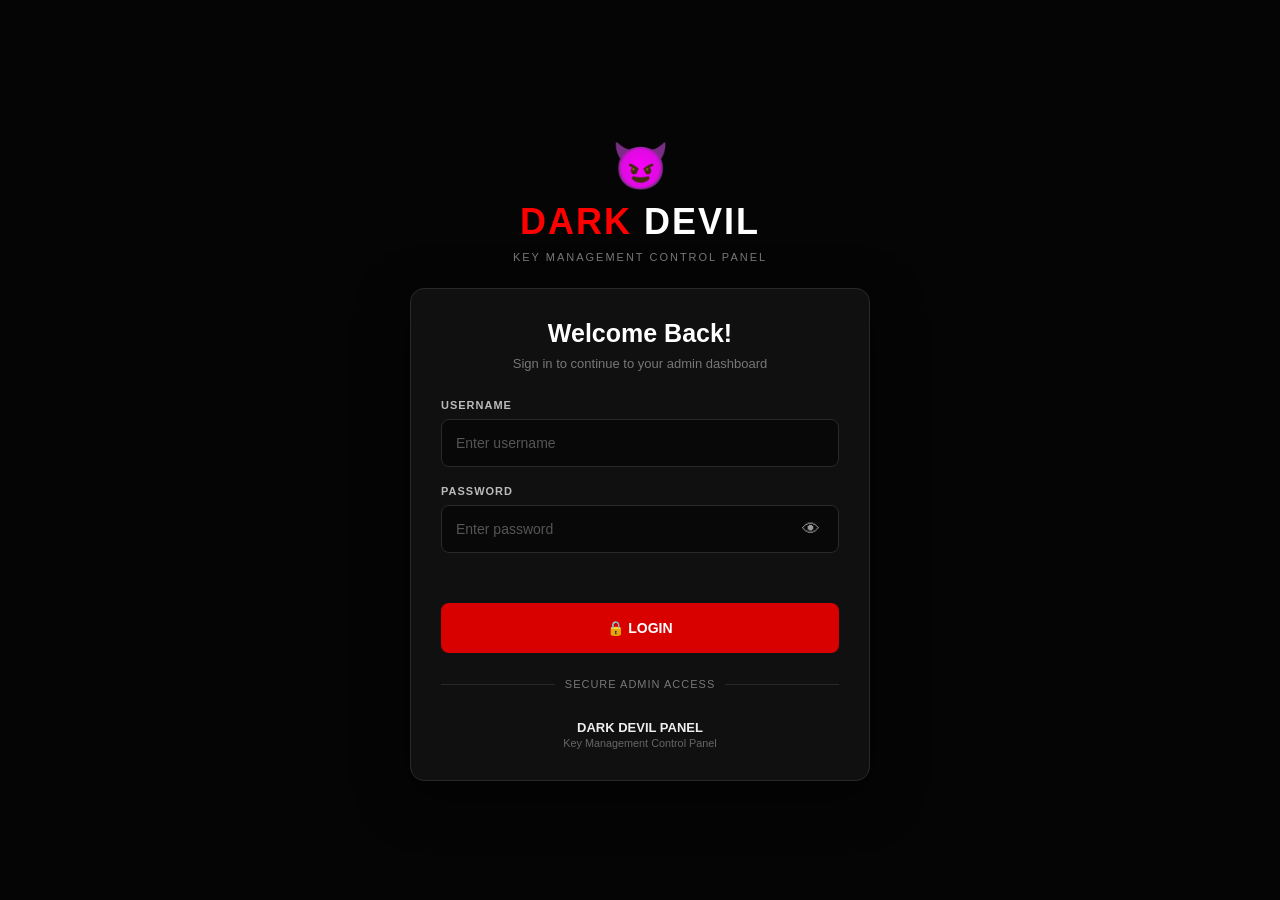
<file: worker/frontend/index.html>
<!DOCTYPE html>
<html lang="en">
<head>
  <meta charset="UTF-8">

  <meta
    name="viewport"
    content="width=device-width, initial-scale=1.0"
  >

  <title>DARK DEVIL PANEL - Login</title>

  <link rel="stylesheet" href="./style.css">
</head>

<body>

  <main class="page">

    <section class="login-card">

      <div class="brand">
        <div class="brand-icon">😈</div>

        <h1>
          <span>DARK</span> DEVIL
        </h1>

        <p>KEY MANAGEMENT CONTROL PANEL</p>
      </div>

      <div class="login-box">

        <h2>Welcome Back!</h2>

        <p class="subtitle">
          Sign in to continue to your admin dashboard
        </p>

        <form id="loginForm">

          <label for="username">
            USERNAME
          </label>

          <input
            id="username"
            type="text"
            placeholder="Enter username"
            autocomplete="username"
            required
          >

          <label for="password">
            PASSWORD
          </label>

          <div class="password-wrapper">

            <input
              id="password"
              type="password"
              placeholder="Enter password"
              autocomplete="current-password"
              required
            >

            <button
              type="button"
              id="togglePassword"
              class="eye-button"
            >
              👁
            </button>

          </div>

          <div
            id="loginMessage"
            class="message"
          ></div>

          <button
            type="submit"
            id="loginButton"
            class="login-button"
          >
            🔒 LOGIN
          </button>

        </form>

        <div class="secure">
          <span></span>
          SECURE ADMIN ACCESS
          <span></span>
        </div>

        <div class="footer">
          DARK DEVIL PANEL
          <br>
          <small>Key Management Control Panel</small>
        </div>

      </div>

    </section>

  </main>

  <script src="./app.js"></script>

</body>
</html>
</file>
<file: worker/frontend/style.css>
* {
  box-sizing: border-box;
  margin: 0;
  padding: 0;
}

body {
  min-height: 100vh;
  background: #050505;
  color: #ffffff;
  font-family: Arial, Helvetica, sans-serif;
  display: flex;
  align-items: center;
  justify-content: center;
  padding: 20px;
}

.page {
  width: 100%;
  max-width: 460px;
}

.login-card {
  width: 100%;
}

.brand {
  text-align: center;
  padding-top: 20px;
  margin-bottom: 25px;
}

.brand-icon {
  font-size: 46px;
  margin-bottom: 8px;
}

.brand h1 {
  font-size: 36px;
  font-weight: 900;
  letter-spacing: 2px;
}

.brand h1 span {
  color: #ff0000;
}

.brand p {
  margin-top: 8px;
  color: #777777;
  font-size: 11px;
  letter-spacing: 2px;
}

.login-box {
  background: #101010;
  border: 1px solid #292929;
  border-radius: 14px;
  padding: 30px;
  box-shadow: 0 15px 50px rgba(0, 0, 0, 0.55);
}

.login-box h2 {
  text-align: center;
  font-size: 25px;
  margin-bottom: 8px;
}

.subtitle {
  text-align: center;
  color: #777777;
  font-size: 13px;
  margin-bottom: 28px;
}

form label {
  display: block;
  color: #bbbbbb;
  font-size: 11px;
  font-weight: bold;
  letter-spacing: 1px;
  margin-bottom: 8px;
}

input {
  width: 100%;
  height: 48px;
  background: #080808;
  color: #ffffff;
  border: 1px solid #292929;
  border-radius: 8px;
  padding: 0 14px;
  outline: none;
  font-size: 14px;
  margin-bottom: 18px;
}

input:focus {
  border-color: #ff0000;
}

input::placeholder {
  color: #555555;
}

.password-wrapper {
  position: relative;
}

.password-wrapper input {
  padding-right: 50px;
}

.eye-button {
  position: absolute;
  right: 8px;
  top: 0;
  width: 40px;
  height: 48px;
  border: 0;
  background: transparent;
  color: #999999;
  cursor: pointer;
  font-size: 18px;
}

.eye-button:hover {
  color: #ffffff;
}

.message {
  min-height: 20px;
  text-align: center;
  font-size: 13px;
  margin-bottom: 12px;
}

.message.error {
  color: #ff4d4d;
}

.message.success {
  color: #35d07f;
}

.login-button {
  width: 100%;
  height: 50px;
  border: 0;
  border-radius: 8px;
  background: #d90000;
  color: #ffffff;
  font-size: 14px;
  font-weight: bold;
  cursor: pointer;
  transition: 0.2s;
}

.login-button:hover {
  background: #ff0000;
}

.login-button:disabled {
  opacity: 0.6;
  cursor: not-allowed;
}

.secure {
  display: flex;
  align-items: center;
  gap: 10px;
  margin-top: 25px;
  color: #777777;
  font-size: 11px;
  letter-spacing: 1px;
  white-space: nowrap;
}

.secure span {
  height: 1px;
  flex: 1;
  background: #292929;
}

.footer {
  text-align: center;
  margin-top: 30px;
  color: #eeeeee;
  font-size: 13px;
  font-weight: bold;
}

.footer small {
  color: #666666;
  font-weight: normal;
}

@media (max-width: 480px) {
  body {
    padding: 12px;
  }

  .brand {
    padding-top: 28px;
  }

  .brand h1 {
    font-size: 31px;
  }

  .login-box {
    padding: 22px;
  }

  .secure {
    font-size: 9px;
  }
}
</file>
<file: worker/frontend/dashboard.css>
* {
  box-sizing: border-box;
}

body {
  margin: 0;
  background: #0b0b0b;
  color: #eeeeee;
  font-family: Arial, sans-serif;
}

.topbar {
  min-height: 70px;
  padding: 15px 20px;
  display: flex;
  align-items: center;
  justify-content: space-between;
  background: #151515;
  border-bottom: 1px solid #292929;
}

.topbar strong {
  display: block;
  font-size: 20px;
}

.topbar small {
  display: block;
  margin-top: 5px;
  color: #888;
  font-size: 10px;
  letter-spacing: 1px;
}

button {
  border: 0;
  cursor: pointer;
}

#logoutButton {
  padding: 10px 16px;
  border-radius: 7px;
  background: #292929;
  color: white;
}

.container {
  width: min(1100px, 94%);
  margin: 30px auto;
}

.welcome h1 {
  margin-bottom: 5px;
}

.welcome p {
  color: #888;
}

.cards {
  display: grid;
  grid-template-columns:
    repeat(auto-fit, minmax(190px, 1fr));
  gap: 15px;
  margin: 25px 0;
}

.card {
  padding: 22px;
  background: #151515;
  border: 1px solid #292929;
  border-radius: 10px;
}

.card span {
  display: block;
  color: #888;
  font-size: 13px;
}

.card strong {
  display: block;
  margin-top: 10px;
  font-size: 25px;
}

.menu {
  display: grid;
  grid-template-columns:
    repeat(auto-fit, minmax(150px, 1fr));
  gap: 10px;
  margin-bottom: 20px;
}

.menu button {
  padding: 15px 10px;
  border-radius: 8px;
  background: #181818;
  border: 1px solid #303030;
  color: #fff;
}

.menu button:hover {
  background: #242424;
}

.content {
  padding: 25px;
  min-height: 250px;
  background: #151515;
  border: 1px solid #292929;
  border-radius: 10px;
}

.panel {
  margin-top: 20px;
  padding: 20px;
  background: #0e0e0e;
  border-radius: 8px;
}

.notice {
  color: #999;
}

@media (max-width: 480px) {
  .container {
    width: 92%;
  }

  .topbar {
    padding: 12px;
  }
}
</file>
